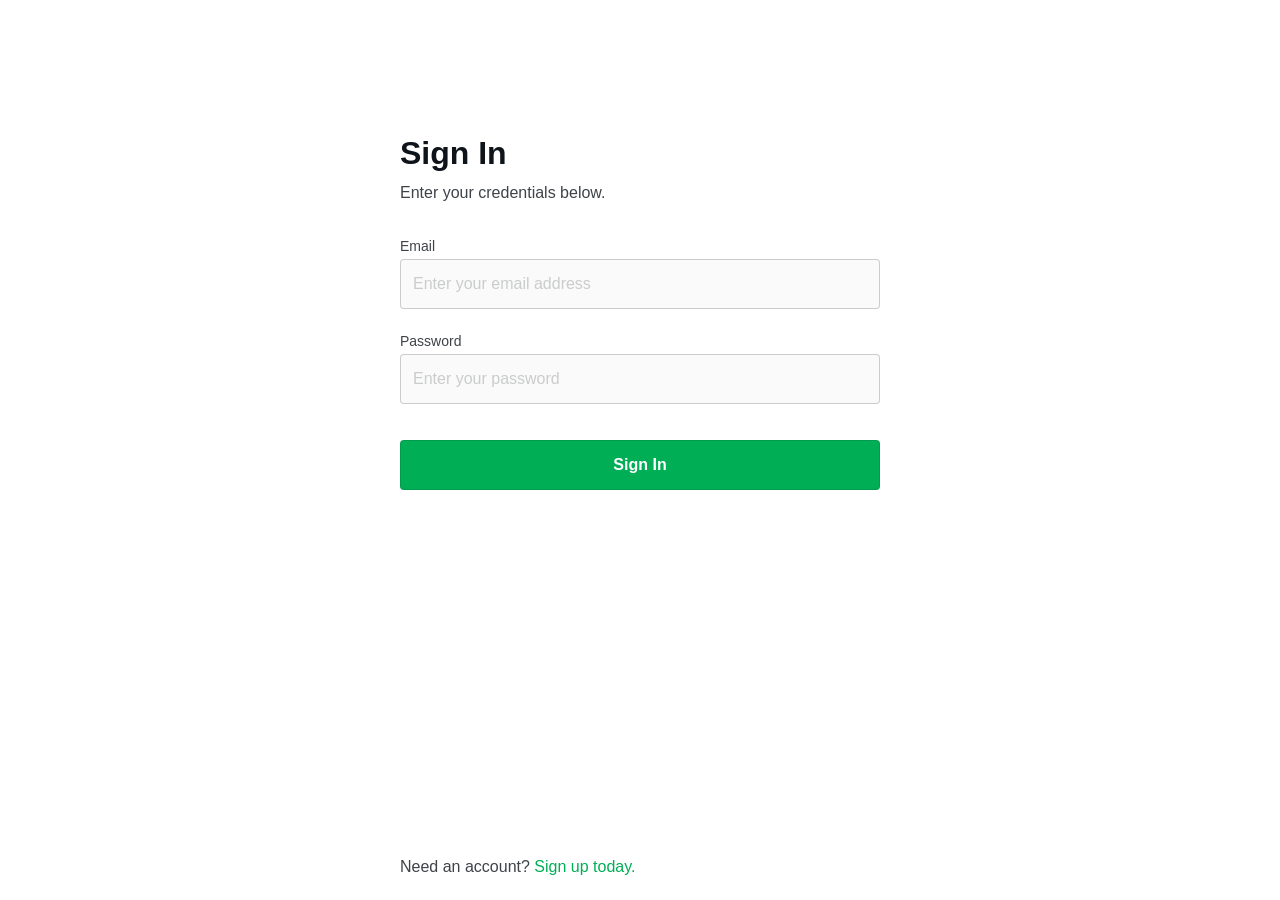
<file: ui/index.html>
<!DOCTYPE html>
<html lang="en">
<head>
	<meta charset="UTF-8">
	<meta content="minimum-scale=1.0, width=device-width" name="viewport">
	<title>Sign In</title>
	<link rel="stylesheet" href="main.css">
</head>
<body>
	<div class="container">
    <form class="form-container" name="user" onsubmit="signIn(); return false;">
      <h1 class="title">Sign In</h1>
      <p class="description">Enter your credentials below.</p>    
      <div class="form-group">
        <label>Email</label>
        <input name="email" type="email" placeholder="Enter your email address" required>
      </div>
      <div class="form-group">
        <label>Password</label>
        <input name="password" type="password" placeholder="Enter your password" required>
      </div>
      <button class="btn submit" type="submit">Sign In</button>
    </form>

    <div class="signup-container">
      <p>Need an account?</p><a class="link" href="signup.html">&nbsp;Sign up today.</a>
    </div>
  </div>

	<!-- Insert API Client link below -->

	<!-- Insert API Client link above -->

	<script src="main.js"></script>
	<script>if (auth.currentUser) {document.location.href = '/welcome.html';}</script>
</body>
</html>
</file>
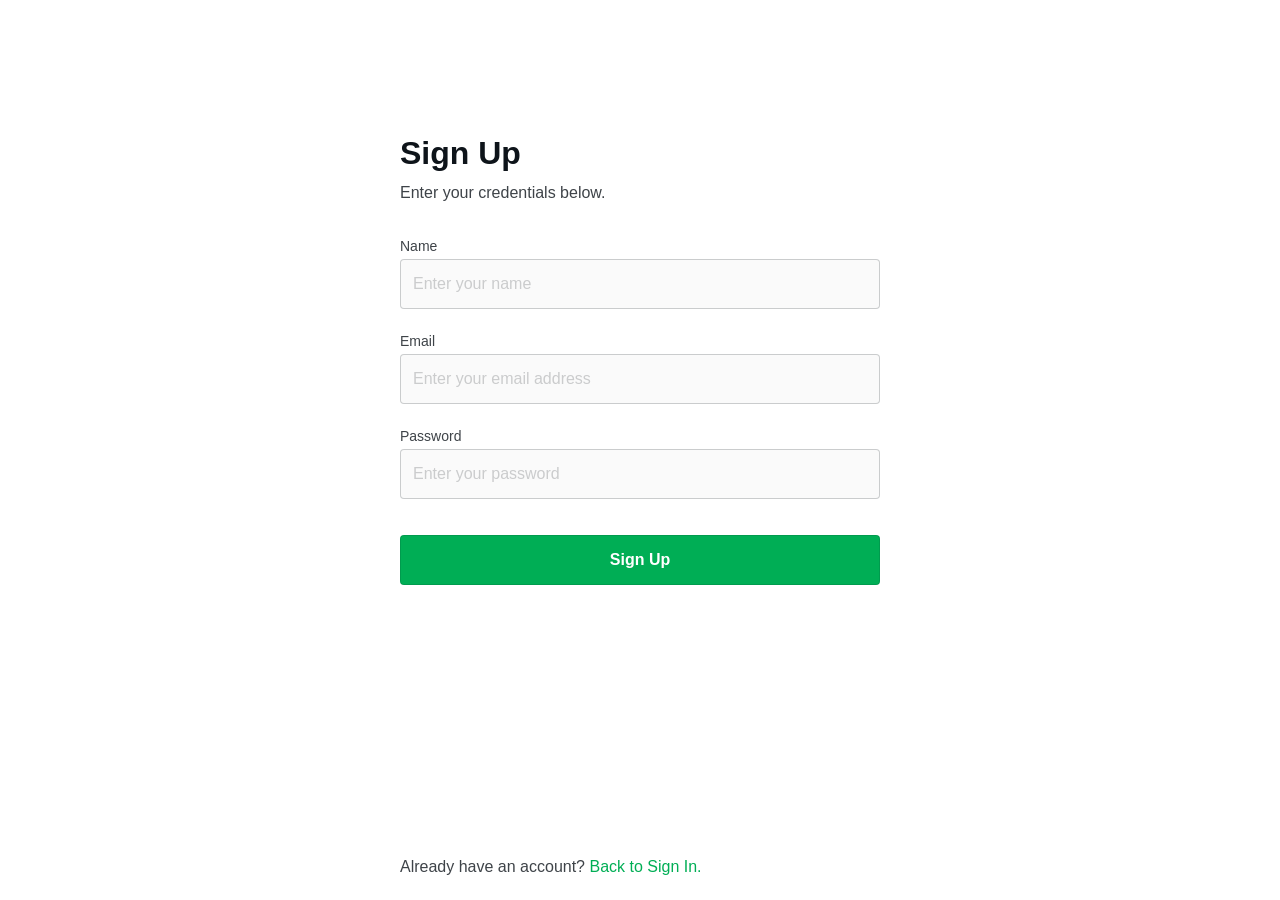
<file: ui/signup.html>
<!DOCTYPE html>
<html lang="en">
<head>
	<meta charset="UTF-8">
	<meta content="minimum-scale=1.0, width=device-width" name="viewport">
	<title>Sign Up</title>
	<link rel="stylesheet" href="main.css">
</head>
<body>
	<div class="container">
    <form class="form-container" name="user" onsubmit="submitForm(); return false;">
      <h1 class="title">Sign Up</h1>
      <p class="description">Enter your credentials below.</p>
      <div class="form-group">
        <label>Name</label>
        <input name="name" type="text" placeholder="Enter your name" required>
      </div>
      <div class="form-group">
        <label>Email</label>
        <input name="email" type="email" placeholder="Enter your email address" required>
      </div>
      <div class="form-group">
        <label>Password</label>
        <input name="password" type="password" placeholder="Enter your password" required>
      </div>
      <button class="btn submit" type="submit">Sign Up</button>
    </form>

    <div class="signup-container">
      <p>Already have an account?</p><a class="link" href="/">&nbsp;Back to Sign In.</a>
    </div>
  </div>

	<!-- Insert API Client link below -->

	<!-- Insert API Client link above -->

	<script src="main.js"></script>
</body>
</html>
</file>
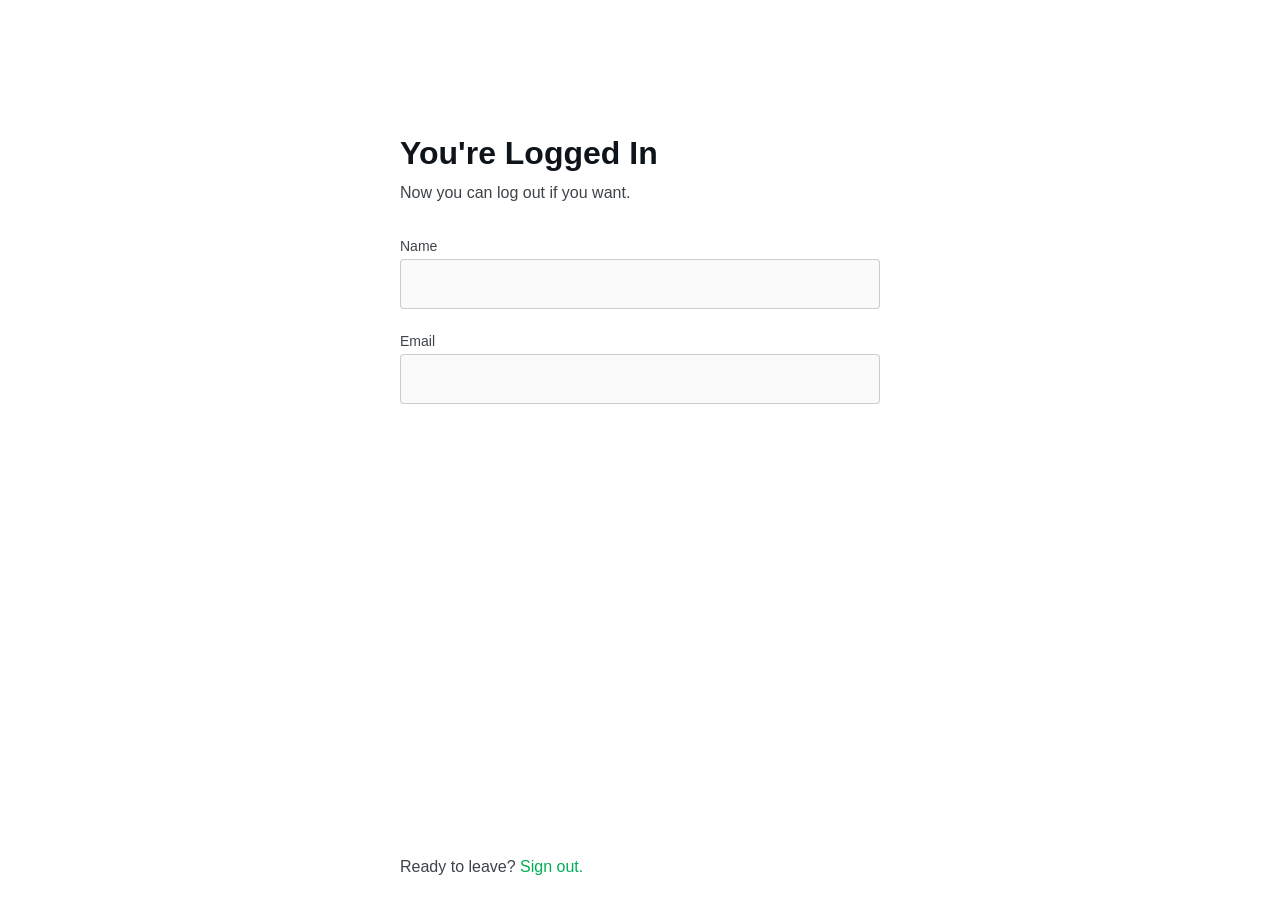
<file: ui/welcome.html>
<!DOCTYPE html>
<html lang="en">
<head>
	<meta charset="UTF-8">
	<meta content="minimum-scale=1.0, width=device-width" name="viewport">
	<title>Welcome</title>
	<link rel="stylesheet" href="main.css">
</head>
<body>
	<div class="container">
    <form name="resetLink" class="form-container" onsubmit="out(); return false;">
      <h1 class="title">You're Logged In</h1>
      <p class="description">Now you can log out if you want.</p>
      <div id="name-group" class="form-group">
        <label>Name</label>
        <input id="name" name="name" type="text" placeholder="" disabled>
      </div>
      <div class="form-group">
        <label>Email</label>
        <input id="email" name="email" type="email" disabled>
      </div>
    </form>

    <div class="signup-container">
      <p>Ready to leave?</p><a id="out" class="link" href="javascript:out();">&nbsp;Sign out.</a>
    </div>
  </div>

	<!-- Insert API Client link below -->

	<!-- Insert API Client link above -->

	<script src="main.js"></script>
	<script>if (auth.currentUser == null) {location.href = '/';}</script>
</body>
</html>
</file>
<file: ui/main.css>
*:before, *:after {
  box-sizing: border-box;
}

html, body {
  margin: 0;
  height: 100%;
  min-height: 100%;
}

body {
  background: #ffffff;
  font-family: -apple-system,BlinkMacSystemFont,"Segoe UI",Roboto,Oxygen-Sans,Ubuntu,Cantarell,"Helvetica Neue",sans-serif;
  -webkit-font-smoothing: antialiased;
  align-items: center;
  justify-content: center;
  text-align: center;
  height: 100%;
}

.container {
  max-width: 480px;
  margin: 0 auto 0;
  padding: 5vh 24px 0;
  position: relative;
  min-height: calc(100% - 5vh);
  display: flex;
  flex-direction: column;
}

@media (min-width: 400px) {
  .container {
    padding: 15vh 24px 0;
    min-height: calc(100% - 15vh);
  }
}

p {
  color: rgba(14, 20, 26, .8);
}

label {
  color: rgba(14, 20, 26, .8);
  display: block;
  margin: 0 0 5px;
  text-align: left;
  font-size: 14px;
}

input {
  font-family: -apple-system,BlinkMacSystemFont,"Segoe UI",Roboto,Oxygen-Sans,Ubuntu,Cantarell,"Helvetica Neue",sans-serif;
  background: rgba(14, 20, 26, .02);
  border-radius: 4px;
  border: 1px solid rgba(14, 20, 26, .2);
  color: rgba(14, 20, 26, .8);
  display: inline-block;
  font-size: 16px;
  line-height: 24px;
  outline: none;
  padding: 12px 12px;
  width: calc(100% - 26px);
  -webkit-appearance: none;
  -moz-appearance: none;
  appearance: none;
}

input::placeholder {
  color: rgba(14, 20, 26, .2);
}

input:focus {
  border: 1px solid #00ae55;
  background: #ffffff;
}

input:disabled::placeholder {
  color: rgba(14, 20, 26, .8);
}

.title {
  font-weight: 900;
  color: #0e141a;
  margin: 0 0 12px;
  text-align: left;
}

.description {
  margin: 0 0 36px;
  text-align: left;
}

.form-group {
  margin: 0 0 24px;
}

.link {
  color: #00ae55;
  text-decoration: none;
  margin: 15px 0 0;
  display: block;
  font-size: 16px;
  transition: color .333s ease;
}

.link:hover {
  color: #068749;
}

.list {
	color: rgba(255, 255, 255, .7);
}

.btn {
  background: #00ae55;
  border-radius: 4px;
  border: 1px solid rgba(14, 20, 26, .12);
  color: white;
  cursor: pointer;
  display: inline-block;
  font-size: 16px;
  font-weight: 900;
  line-height: 48px;
  outline: none;
  margin: 0;
  padding: 0 48px;
  width: 100%;
  transition: background .333s ease;
}

.btn:hover {
  background: #068749;
}

.btn.submit {
  margin: 12px 0 36px;
}

.signup-container {
  display: flex;
  max-width: 480px;
  margin: 0 0 24px;
  flex: 1 0 auto;
  align-items: flex-end;
  align-content: flex-end;
}

.signup-container p, .signup-container a {
    margin: 0;
}
</file>
